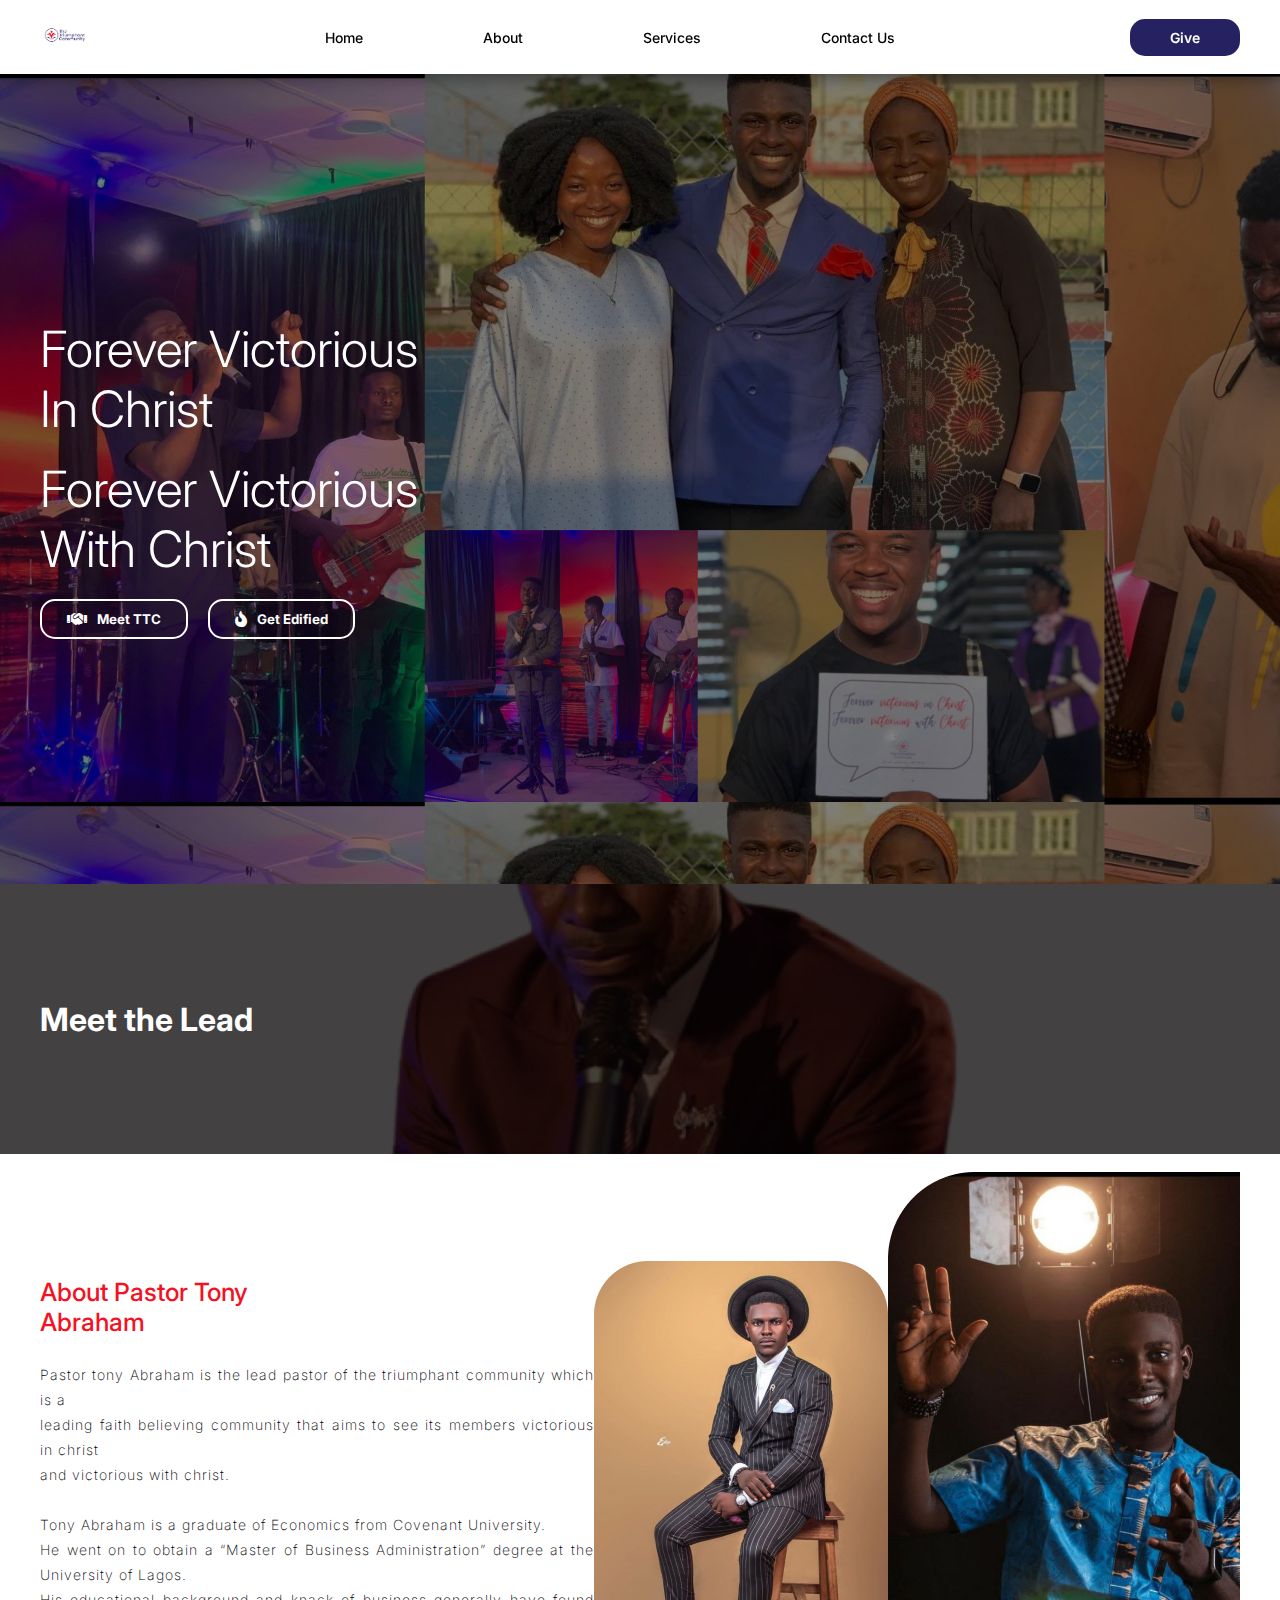
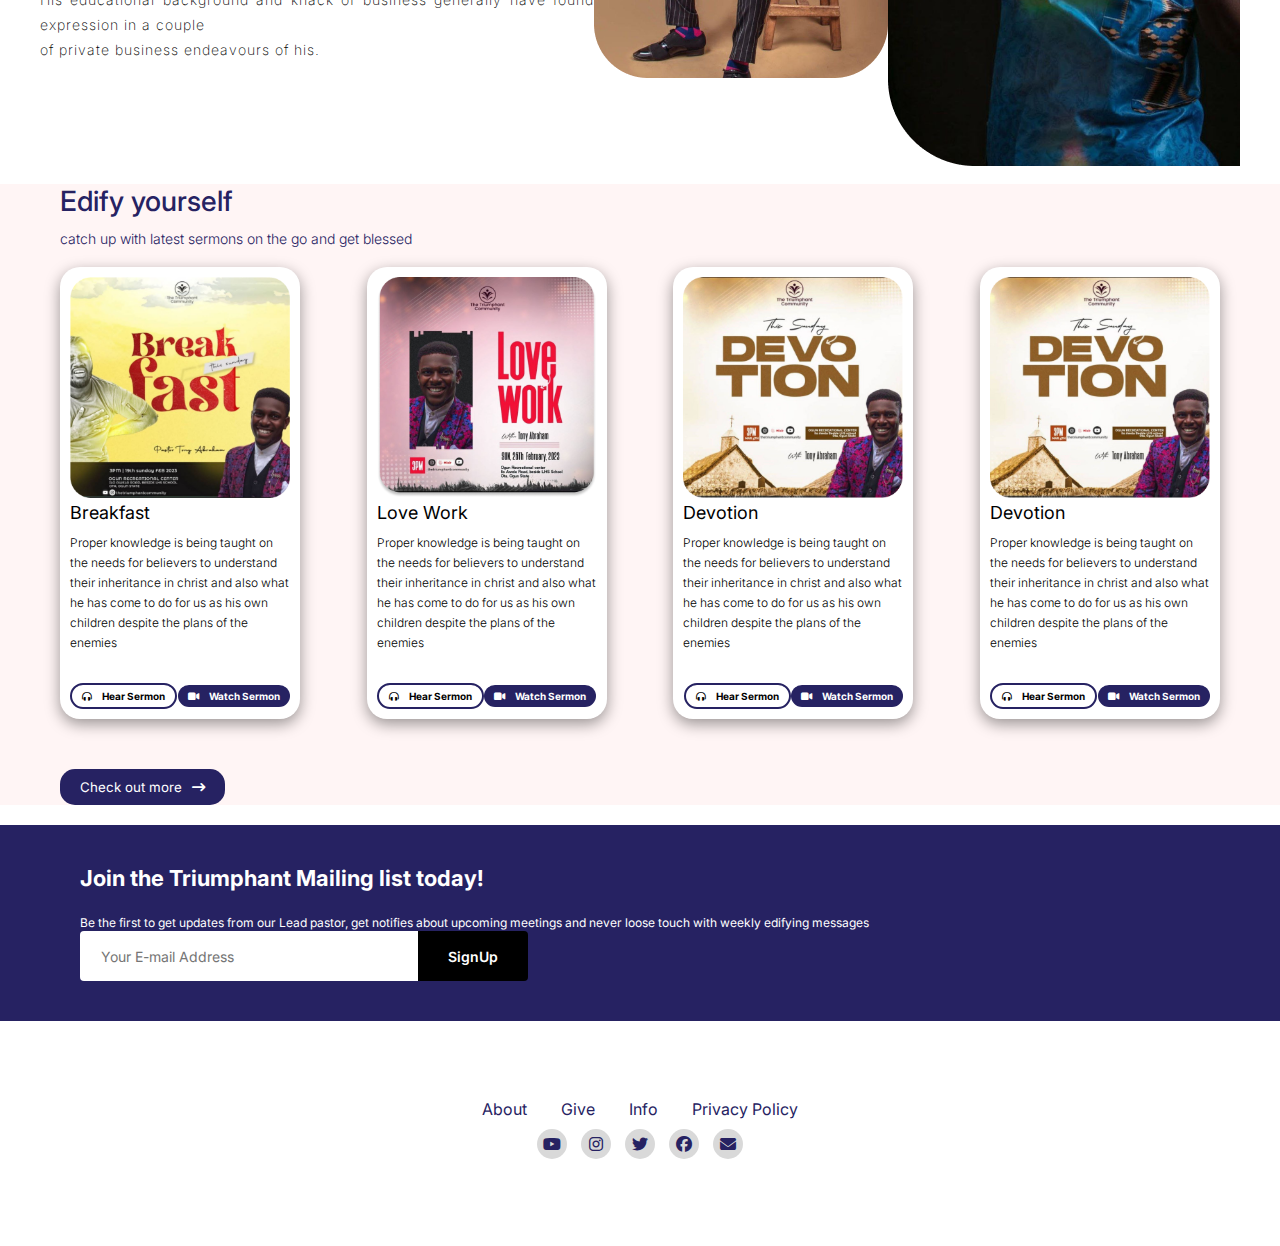
<file: index.html>
<!DOCTYPE html>
<html lang="en">
<head>
    <meta charset="UTF-8">
    <meta http-equiv="X-UA-Compatible" content="IE=edge">
    <meta name="viewport" content="width=device-width, initial-scale=1.0">
    <title>The Triumphant Community</title>
    <link rel="stylesheet" href="/Css/style.css">
    <link rel="stylesheet" href="https://cdnjs.cloudflare.com/ajax/libs/font-awesome/6.3.0/css/all.min.css">
</head>
<body>

    <!-- HEADER SECTION -->
    <section id="header">
        <a href="index.html"><img src="/Assets/TTF LOGO.png" alt="Church Logo"></a>

        <div>
            <ul id="navbar">
                <li><a href="index.html">Home</a></li>
                <li><a href="about.html">About</a></li>
                <li><a href="">Services</a></li>
                <li><a href="">Contact Us</a></li>

                <a href="#" id="close"><i class="far fa-times"></i></a>
            </ul>
        </div>

        <button>Give</button>

        <div id="mobile">
            <!-- <a href="cart.html"><i class="fal fa-shopping-bag"></i></a> -->
            <i id="bar" class="fas fa-outdent"></i>
        </div>
    </section>

    <!-- HERO SECTION -->
    <section id="hero">
        <!-- <img src="/Assets/Main.png" alt=""> -->
        <h2 class="">Forever Victorious <br> In Christ</h2>
        <h2 class="">Forever Victorious <br> With Christ</h2>

        <div>
            <div class="meet ">
                <i class="fas fa-handshake"></i>
                <h5>Meet TTC</h5>
            </div>

            <div class="edified ">
                <i class="fas fa-fire-flame-curved"></i>
                <h5>Get Edified</h5>
            </div>
        </div>
    </section>

    <!-- MEET THE LEAD SECTION -->
    <section id="lead">
        <h2 class="">Meet the Lead</h2>
    </section>

    <!-- ABOUT SECTION -->
    <section id="about">
        <div class="left ">
            <h2>About Pastor Tony <br>Abraham</h2>
            <p>Pastor tony Abraham is the lead pastor of the triumphant community which is a <br> leading faith believing community that aims to see its members victorious in christ <br> and victorious with christ.
                <br>
                <br>
            Tony Abraham is a graduate of Economics from Covenant University. <br> He went on to obtain a “Master of Business Administration” degree at the University of Lagos. <br> His educational background and knack of business generally have found expression in a couple <br> of private business endeavours of his.</p>
        </div>
        <div class="right ">
            <img src="/Assets/1.png" alt="">
            <img class="img2" src="/Assets/2.png" alt="">
        </div>
    </section>

    <!-- SERMON SECTION -->
    <section id="sermon">
        <h2>Edify yourself</h2>
        <h6>catch up with latest sermons on the go and get blessed</h6>

        <div class="sermon-box ">
            <div class="box-1">
                <img src="/Assets/sermon 1.png" alt="sermon 1">
                <h3>Breakfast</h3>
                <p>Proper knowledge is being taught on the needs for believers to understand <br>their inheritance in christ and also what he has come to do for us as his own children despite the plans of the enemies</p>

                <div class="btnnn">
                    <div class="hear">
                        <i class="fas fa-headphones-simple"></i>
                        <h5>Hear Sermon</h5>
                    </div>
        
                    <div class="watch">
                        <i class="fas fa-video"></i>
                        <h5>Watch Sermon</h5>
                    </div>
                </div>
            </div> 
            
            <div class="box-1">
                <img src="/Assets/sermon 2.png" alt="sermon 1">
                <h3>Love Work</h3>
                <p>Proper knowledge is being taught on the needs for believers to understand <br>their inheritance in christ and also what he has come to do for us as his own children despite the plans of the enemies</p>

                <div class="btnnn">
                    <div class="hear">
                        <i class="fas fa-headphones-simple"></i>
                        <h5>Hear Sermon</h5>
                    </div>
        
                    <div class="watch">
                        <i class="fas fa-video"></i>
                        <h5>Watch Sermon</h5>
                    </div>
                </div>
            </div>  

            <div class="box-1">
                <img src="/Assets/sermon 3.png" alt="sermon 1">
                <h3>Devotion</h3>
                <p>Proper knowledge is being taught on the needs for believers to understand <br>their inheritance in christ and also what he has come to do for us as his own children despite the plans of the enemies</p>

                <div class="btnnn">
                    <div class="hear">
                        <i class="fas fa-headphones-simple"></i>
                        <h5>Hear Sermon</h5>
                    </div>
        
                    <div class="watch">
                        <i class="fas fa-video"></i>
                        <h5>Watch Sermon</h5>
                    </div>
                </div>
            </div> 
            
            <div class="box-1">
                <img src="/Assets/sermon 3.png" alt="sermon 1">
                <h3>Devotion</h3>
                <p>Proper knowledge is being taught on the needs for believers to understand <br>their inheritance in christ and also what he has come to do for us as his own children despite the plans of the enemies</p>

                <div class="btnnn">
                    <div class="hear">
                        <i class="fas fa-headphones-simple"></i>
                        <h5>Hear Sermon</h5>
                    </div>
        
                    <div class="watch">
                        <i class="fas fa-video"></i>
                        <h5>Watch Sermon</h5>
                    </div>
                </div>
            </div> 
        </div>

        <button>
            <span>Check out more</span>
            <i class="fas fa-arrow-right-long"></i>
        </button>
    </section>

    <!-- GALLERY SECTION -->

    <!-- SUBSCRIBE SECTION -->
    <section id="subscribe" class="section-p1">
        <div class="mail">
            <h3>Join the Triumphant Mailing list today!</h3>
            <span>Be the first to get updates from our Lead pastor, get notifies about upcoming meetings and never loose touch with weekly edifying messages
            </span>
        </div>

        <div class="form">
            <input type="text" placeholder="Your E-mail Address">
            <button class="normal">SignUp</button>
        </div>
    </section>

    <!-- FOOTER SECTION -->
    <footer>
        <div class="link">
            <a href="#">About</a>
            <a href="#">Give</a>
            <a href="#">Info</a>
            <a href="#">Privacy Policy</a>
        </div>

        <div>
            <span class="dot"><i class="fab fa-youtube"></i></span>
            <span class="dot"><i class="fab fa-instagram"></i></span>
            <span class="dot"><i class="fab fa-twitter"></i></span>
            <span class="dot"><i class="fab fa-facebook"></i></span>
            <span class="dot"><i class="fas fa-envelope"></i></span>
        </div>
    </footer>

    <script src="/Js/main.js"></script>
</body>
</html>
</file>
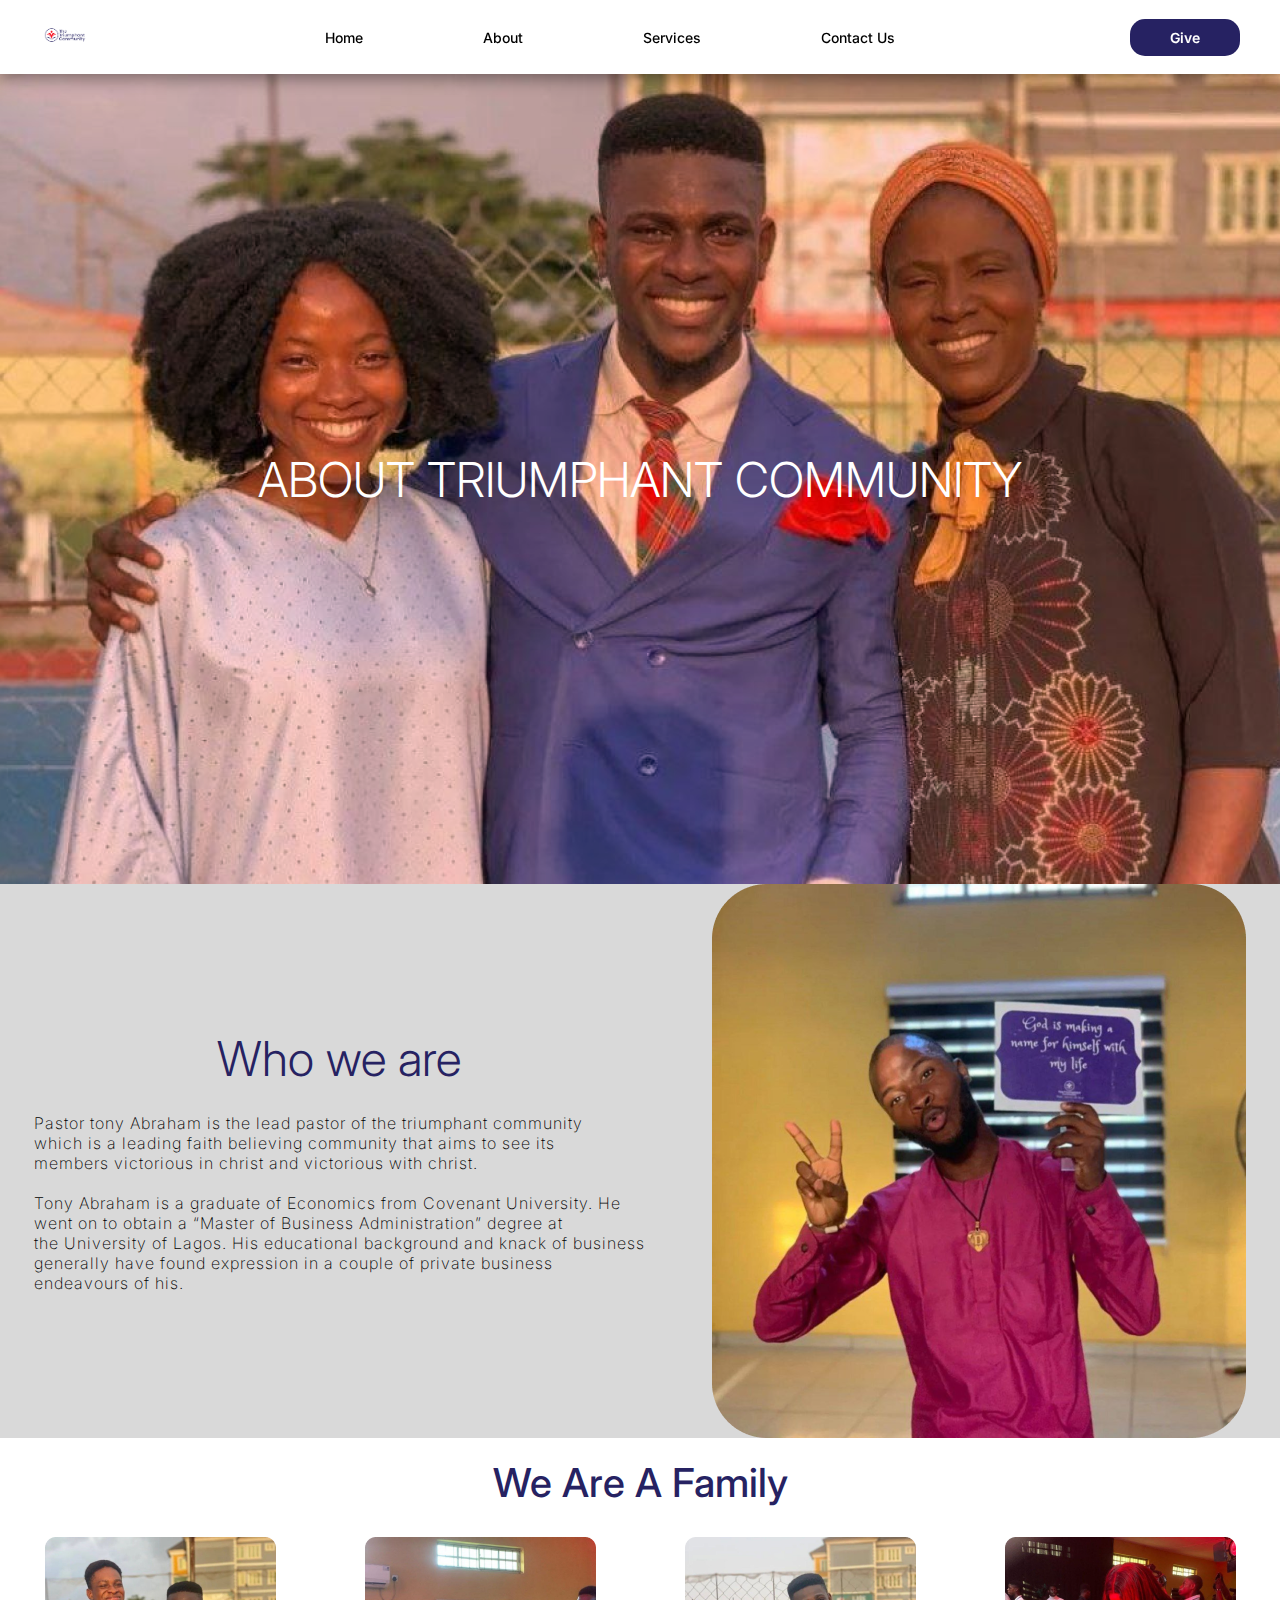
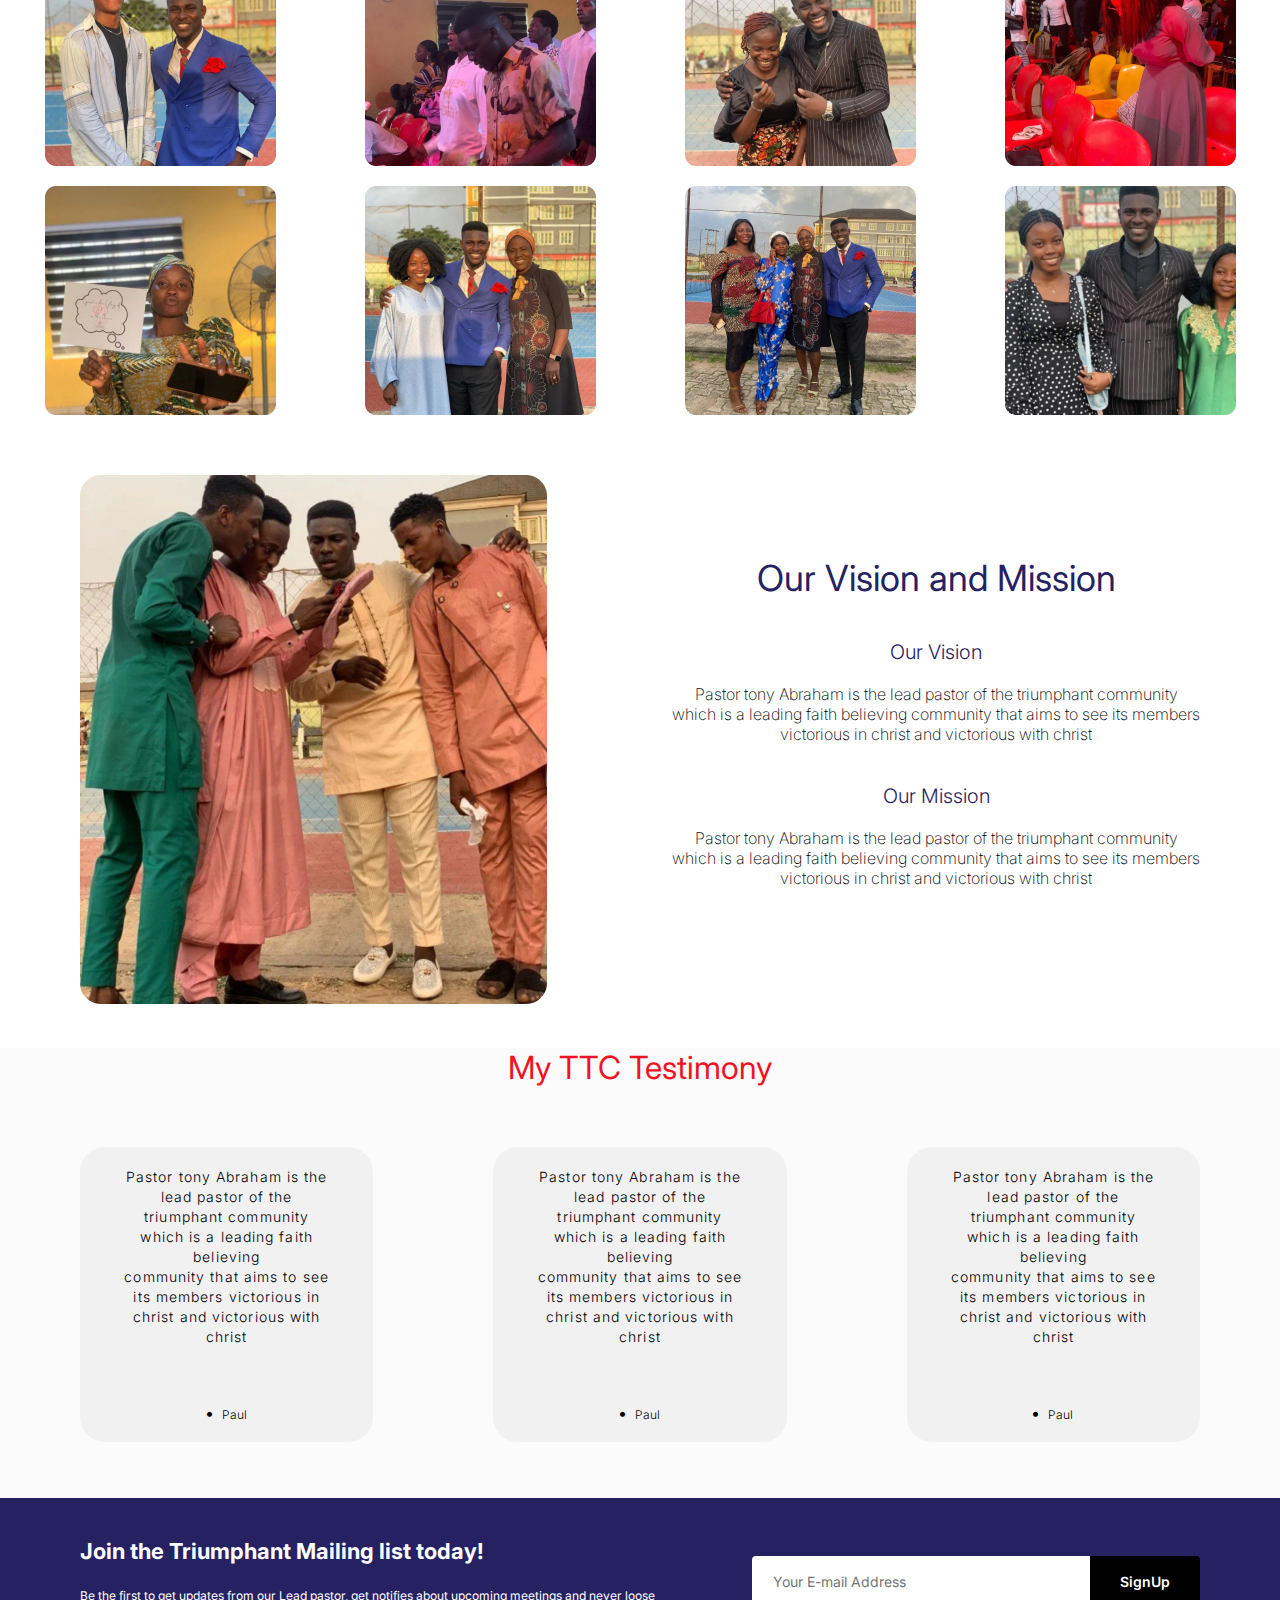
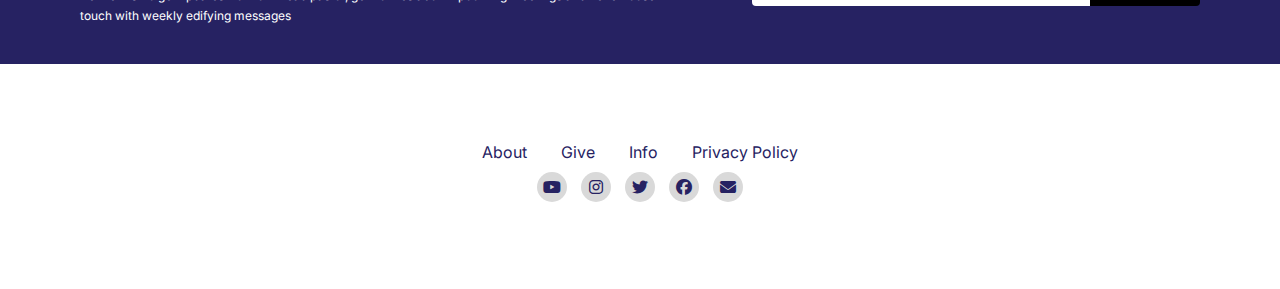
<file: about.html>
<!DOCTYPE html>
<html lang="en">
<head>
    <meta charset="UTF-8">
    <meta http-equiv="X-UA-Compatible" content="IE=edge">
    <meta name="viewport" content="width=device-width, initial-scale=1.0">
    <title>The Triumphant Community</title>
    <link rel="stylesheet" href="/Css/style.css">
    <link rel="stylesheet" href="https://cdnjs.cloudflare.com/ajax/libs/font-awesome/6.3.0/css/all.min.css">
</head>
<body>

    <!-- HEADER SECTION -->
    <section id="header">
        <a href="index.html"><img src="/Assets/TTF LOGO.png" alt="Church Logo"></a>

        <div>
            <ul id="navbar">
                <li><a href="index.html">Home</a></li>
                <li><a href="about.html">About</a></li>
                <li><a href="">Services</a></li>
                <li><a href="">Contact Us</a></li>
            </ul>
        </div>

        <button>Give</button>
    </section>

    <!-- HERO SECTION -->
    <section id="hero2">
        <!-- <img src="/Assets/Main.png" alt=""> -->
        <h2 class="">ABOUT TRIUMPHANT COMMUNITY</h2>
    </section>

    <!-- WE ARE SECTION -->
    <section id="we">
        <div>
            <div class="left">
                <h3>Who we are</h3>
                <p>Pastor tony Abraham is the lead pastor of the triumphant community <br> which is a leading faith believing community that aims to see its <br> members victorious in christ and victorious with christ.
                <br>
                <br>
                Tony Abraham is a graduate of Economics from Covenant University. He <br> went on to obtain a “Master of Business Administration” degree at <br> the University of Lagos. His educational background and knack of business <br> generally have found expression in a couple of private business <br> endeavours of his.</p>
            </div>
            <img src="/Assets/3.png" alt="" class="hidden">
        </div>
    </section>

    <!-- FAMILY SECTION -->
    <section id="family">
        <h3>We Are A Family</h3>
        <div>
            <div class="container ">
                <img src="/Assets/F1.png" alt="">
                <img src="/Assets/F2.png" alt="">
                <img src="/Assets/F3.png" alt="">
                <img src="/Assets/F4.png" alt="">
            </div>
            <div class="container">
                <img src="/Assets/F5.png" alt="">
                <img src="/Assets/F6.png" alt="">
                <img src="/Assets/F7.png" alt="">
                <img src="/Assets/F8.png" alt="">
            </div>
        </div>
    </section>

    <!-- VISION & MISSION SECTION -->
    <section id="vision" class="section-p1">
        <div class="left ">
            <img src="/Assets/VM.png" alt="">
        </div>

        <div class="right ">
            <h2>Our Vision and Mission</h2>

            <h4>Our Vision</h4>
            <p>Pastor tony Abraham is the lead pastor of the triumphant community <br> which is a leading faith believing community that aims to see its members <br> victorious in christ and victorious with christ</p>

            <h4>Our Mission</h4>
            <p>Pastor tony Abraham is the lead pastor of the triumphant community <br> which is a leading faith believing community that aims to see its members <br> victorious in christ and victorious with christ</p>
        </div>
    </section>

    <!-- TESTIMONY SECTION -->
    <section id="testimony" class="">
        <h3>My TTC Testimony</h3>

        <div>
            <div class="testimony-container">
                <p>Pastor tony Abraham is the lead pastor of the <br> triumphant community which is a leading faith believing <br> community that aims to see its members victorious in <br> christ and victorious with christ</p>

                <div class="testimony-name">
                    <i class="fas fa-circle"></i>
                    <h6>Paul</h6>
                </div>
            </div>

            <div class="testimony-container">
                <p>Pastor tony Abraham is the lead pastor of the <br> triumphant community which is a leading faith believing <br> community that aims to see its members victorious in <br> christ and victorious with christ</p>

                <div class="testimony-name">
                    <i class="fas fa-circle"></i>
                    <h6>Paul</h6>
                </div>
            </div>

            <div class="testimony-container">
                <p>Pastor tony Abraham is the lead pastor of the <br> triumphant community which is a leading faith believing <br> community that aims to see its members victorious in <br> christ and victorious with christ</p>

                <div class="testimony-name">
                    <i class="fas fa-circle"></i>
                    <h6>Paul</h6>
                </div>
            </div>
        </div>
    </section>

    <!-- SUBSCRIBE SECTION -->
    <section id="subscribe" class="section-p1">
        <div class="mail">
            <h3>Join the Triumphant Mailing list today!</h3>
            <span>Be the first to get updates from our Lead pastor, get notifies about upcoming meetings and never loose <br> touch with weekly edifying messages
            </span>
        </div>

        <div class="form">
            <input type="text" placeholder="Your E-mail Address">
            <button class="normal">SignUp</button>
        </div>
    </section>

    <!-- FOOTER SECTION -->
    <footer>
        <div class="link">
            <a href="#">About</a>
            <a href="#">Give</a>
            <a href="#">Info</a>
            <a href="#">Privacy Policy</a>
        </div>

        <div>
            <span class="dot"><i class="fab fa-youtube"></i></span>
            <span class="dot"><i class="fab fa-instagram"></i></span>
            <span class="dot"><i class="fab fa-twitter"></i></span>
            <span class="dot"><i class="fab fa-facebook"></i></span>
            <span class="dot"><i class="fas fa-envelope"></i></span>
        </div>
    </footer>
    
    <script src="/Js/main.js"></script>
</body>
</html>
</file>
<file: Css/style.css>
@import url('https://fonts.googleapis.com/css2?family=Inter:wght@300;400;500;600;700;800;900&display=swap');

/*GLOBAL STYLING*/
*{
    margin: 0;
    padding: 0;
    box-sizing: border-box;
    font-family: 'Inter', sans-serif;
}
:root{
    --Black-- : #000000;
    --White-- : #fff;
    --Blue-- : #262262;
    --Red-- : #F41123;
    --Blue2-- : #231f60;
    --Red2-- : #F40618;
}
html{
    scroll-behavior: smooth;
}
.section-p1{
    padding: 40px 80px;
}
.section-m1{
    margin: 40px 0;
}
button.normal{
    font-size: 14px;
    font-weight: 600;
    padding: 15px 30px;
    color: black;
    background-color: white;
    border-radius: 4px;
    cursor: pointer;
    border: none;
    outline: none;
    transition: 0.25s;
}

/* HEADER SECTION */
#header{
    margin: auto;
    padding: 10px 40px;
    display: flex;
    align-items: center;
    justify-content: space-between;
    background-color: var(--White--);
    box-shadow: 0 5px 15px rgba(0, 0, 0, 0.4);
    z-index: 999;
    position: sticky;
    top: 0;
    left: 0;
}
#header a{
    text-decoration: none;
}
#header img{
    width: 100%;
    height: 50px;
}
#navbar{
    display: flex;
    align-items: center;
    justify-content: center;
}
#navbar li{
    list-style: none;
    padding: 5px 40px;
    position: relative;
}
#navbar li a{
    text-decoration: none;
    color: var(--Black--);
    font-size: 14px;
    font-weight: 500;
    transition: .5s ease-in-out;
    padding: 10px 20px;
    border-radius: 15px;
}
#navbar li a:hover,
#navbar li a.active{
    color: var(--White--);
    background-color: var(--Blue--);
}
#header button{
    cursor: pointer;
    padding: 10px 40px;
    color: var(--White--);
    background-color: var(--Blue--);
    border-radius: 15px;
    border: none;
    font-size: 14px;
    font-weight: 600;
    transition: .3 ease-in-out;
}
#header button:hover{
    transform: scale(1.1);
}
#mobile{
    display: none;
}
#close{
    display: none;
}



/* HERO SECTION */
#hero{
    background-image: url(/Assets/Main.png);
    background-color: rgba(0, 0, 0, 0.5);
    background-blend-mode: multiply;
    height: 90vh;
    display: flex;
    flex-direction: column;
    align-items: flex-start;
    justify-content: center;
}
#hero h2{
    color: var(--White--);
    font-size: 50px;
    font-weight: 300;
    margin-left: 40px;
    margin-bottom: 20px;
}
#hero div{
    margin-left: 20px;
    display: flex;
    align-items: center;
    justify-content: space-between;
}
.meet{
    display: flex;
    align-items: center;
    justify-content: center;
    border: 2px solid var(--White--);
    padding: 10px 20px;
    border-radius: 15px;
    cursor: pointer;
    transition: .5s ease-in-out;
}
.meet i{
    color: var(--White--);
    margin: auto 5px;
}
.meet h5{
    color: var(--White--);
    margin: auto 5px;
}
.edified{
    display: flex;
    align-items: center;
    justify-content: center;
    border: 2px solid var(--White--);
    padding: 10px 20px;
    border-radius: 15px;
    cursor: pointer;
    transition: .5s ease-in-out;
}
.edified i{
    color: var(--White--);
    margin: auto 5px;
}
.edified h5{
    color: var(--White--);
    margin: auto 5px;
}
.meet:hover ,
.edified:hover {
    background-color: var(--Red--);
    border-radius: 15px;
    border: none;
}


/* MEET THE LEAD SECTION */
#lead{
    background-image: url(/Assets/Lead.png);
    background-color: #434141;
    background-blend-mode: multiply;
    height: 30vh;
    background-repeat: no-repeat;
    background-position: center;
    background-size: cover;
    display: flex;
    flex-direction: column;
    align-items: flex-start;
    justify-content: center;
}
#lead h2{
    color: var(--White--);
    font-size: 32px;
    font-weight: 700;
    margin-left: 40px;
}


/* ABOUT SECTION */
#about{
    margin: auto 40px;
    display: flex;
    align-items: center;
    justify-content: space-between;
    height: 70vh;
}
#about .left{
    display: block;
    align-items: flex-start;
}
#about .left h2{
    color: var(--Red--);
    font-size: 25px;
    font-weight: 500;
    margin-bottom: 25px;
}
#about .left p{
    font-size: 14px;
    line-height: 25px;
    text-align: justify;
}
#about .right{
    display: flex;
    align-items: center;
    justify-content: center;
}


/* SERMON SECTION */
#sermon{
    background: #FFF5F5;
}
#sermon h2{
    margin: auto 60px;
    font-size: 28px;
    font-weight: 500;
    color: var(--Blue--);
    margin-bottom: 12px;
}
#sermon h6{
    margin: auto 60px;
    font-size: 14px;
    font-weight: 300;
    color: var(--Blue--);
    margin-bottom: 20px;
}
.sermon-box{
    margin: auto 40px;
    display: flex;
    flex-wrap: wrap;
    align-items: center;
    justify-content: space-between;
    margin-bottom: 50px;
}
.box-1{
    padding: 10px;
    margin: auto 20px;
    display: block;
    background: var(--White--);
    box-shadow: 0 5px 15px rgba(0, 0, 0, 0.4);
    border-radius: 20px;
    width: 20%;
}
.box-1 img{
    width: 100%;
}
.box-1 h3{
    font-size: 18px;
    font-weight: 400;
    margin-bottom: 10px;
}
.box-1 p{
    font-size: 12px;
    font-weight: 300;
    line-height: 20px;
    margin-bottom: 30px;
}
.btnnn{
    display: flex;
    align-items: center;
    justify-content: space-around;
}
.hear{
    display: flex;
    align-items: center;
    justify-content: center;
    border: 2px solid var(--Blue--);
    padding: 5px 5px;
    border-radius: 15px;
    cursor: pointer;
    transition: .5s ease-in-out;
}
.hear:hover{
    transform: scale(1.1);
}
.hear i{
    color: var(--Black--);
    margin: auto 5px;
    font-size: 10px;
}
.hear h5{
    color: var(--Black--);
    margin: auto 5px;
    font-size: 10px;
}
.watch{
    display: flex;
    align-items: center;
    justify-content: center;
    border: transparent;
    background-color: var(--Blue--);
    padding: 5px 5px;
    border-radius: 15px;
    cursor: pointer;
    transition: .5s ease-in-out;
}
.watch:hover{
    transform: scale(1.1);
}
.watch i{
    color: var(--White--);
    margin: auto 5px;
    font-size: 10px;
}
.watch h5{
    color: var(--White--);
    margin: auto 5px;
    font-size: 10px;
}
#sermon button{
    cursor: pointer;
    background: var(--Blue--);
    border: none;
    padding: 10px 20px;
    border-radius: 15px;
    display: flex;
    align-items: center;
    justify-content: space-between;
    margin-left: 60px;
    margin-bottom: 20px;
}
#sermon button span{
    color: var(--White--);
    margin-right: 5px;
}
#sermon button i{
    color: var(--White--);
    margin-left: 5px;
}


/* GALLERY SECTION */


/* SUBSCRIBE SECTION */
#subscribe{
    background: var(--Blue--);
    display: flex;
    flex-wrap: wrap;
    justify-content: space-between;
    align-items: center;
}
#subscribe h3{
    font-size: 22px;
    font-weight: 700;
    color: var(--White--);
    margin-bottom: 20px;
}
#subscribe span{
    font-size: 12px;
    font-weight: 400;
    color: var(--White--);
}
#subscribe input{
    height: 3.125rem;
    padding: 0 1.25rem;
    font-size: 14px;
    width: 100%;
    border: 1px solid transparent;
    border-radius: 4px;
    outline: none;
    border-top-right-radius: 0;
    border-bottom-right-radius: 0;
}
#subscribe button{
    background-color: var(--Black--);
    color: white;
    white-space: nowrap;
    border-top-left-radius: 0;
    border-bottom-left-radius: 0;
}
#subscribe .form{
    display: flex;
    width: 40%;
}



/* FOOTER SECTION */
footer{
    display: flex;
    flex-direction: column;
    align-items: center;
    justify-content: center;
    height: 25vh;
}
footer .link a{
    text-decoration: none;
    color: var(--Blue--);
    font-size: 16px;
    margin: 10px 15px;
}
footer div .dot{
    display: inline-flex;
    align-items: center;
    justify-content: center;
    margin: 10px 5px;
}
footer .dot{
    cursor: pointer;
    height: 30px;
    width: 30px;
    background-color: #D9D9D9;
    border-radius: 50%;
    display: inline-block;
    transition: .4s ease-in-out;
}
footer .dot:hover{
    transform: scale(1.5);
    background-color: var(--Red--);
}
.dot i{
    color: var(--Blue--);
    font-size: 16px;
    text-align: center;
    transition: .4s ease-in-out;
}
.dot i:hover{
    color: var(--White--);
}

/* ANIMATION */
.hidden{
    opacity: 0;
    filter: blur(5px);
    transform: translateX(-100%);
    transition: all 1s;
}
.show{
    opacity: 1;
    filter: blur(0);
    transform: translateX(0);
}
.app-hidden{
    opacity: 0;
    filter: blur(5px);
    transform: translateX(50%);
    transition: all 1s;
}
.app-show{
    opacity: 1;
    filter: blur(0);
    transform: translateX(0);
}







/* ABOUT SECTION */
/* HERO SECTION */
#hero2{
    background-image: url(/Assets/about.png);
    background-color: rgba(244, 17, 35, 0.19);
    background-blend-mode: multiply;
    height: 90vh;
    display: flex;
    flex-direction: column;
    justify-content: center;
}
#hero2 h2{
    color: var(--White--);
    font-size: 48px;
    font-weight: 300;
    text-align: center;
}


/* WE ARE SECTION */
#we{
    background: #D9D9D9;
}
#we div{
    display: flex;
    align-items: center;
    justify-content: space-around;
}
.left{
    flex-direction: column;
}
.left h3{
    color: var(--Blue--);
    font-size: 48px;
    font-weight: 300;
    margin-bottom: 25px;
}
.left p{
    font-size: 16px;
    font-weight: 200;
    letter-spacing: 1px;
    line-height: 20px;
}


/* FAMILY SECTION */
#family h3{
    color: var(--Blue--);
    text-align: center;
    font-size: 40px;
    font-weight: 500;
    margin-top: 20px;
    margin-bottom: 30px;
}
.container{
    display: flex;
    align-items: center;
    justify-content: space-around;
    margin-bottom: 20px;
}


/* VISION & MISSION SECTION */
#vision{
    display: flex;
    align-items: center;
    justify-content: space-between;
}
.right{
    text-align: center;
}
.right h2{
    color: var(--Blue--);
    margin-bottom: 40px;
    font-size: 36px;
    font-weight: 400;
}
.right h4{
    color: var(--Blue--);
    font-size: 20px;
    font-weight: 300;
    margin-bottom: 20px;
}
.right p{
    color: var(--Black--);
    font-size: 16px;
    font-weight: 200;
    margin-bottom: 40px;
}


/* TESTIMONY SECTION */
#testimony{
    background: rgba(217, 217, 217, 0.1);
    text-align: center;
    height: 50vh;
}
#testimony h3{
    color: var(--Red--);
    font-size: 32px;
    font-weight: 400;
}
#testimony div{
    display: flex;
    align-items: center;
    justify-content: space-between;
    padding: 0 20px;
}
.testimony-container{
    background: rgba(217, 217, 217, 0.29);
    margin: 60px;
    border-radius: 25px;
    flex-direction: column;
}
.testimony-container p{
    font-size: 14px;
    font-weight: 300;
    line-height: 20px;
    letter-spacing: 1.1px;
    margin-bottom: 40px;
    padding: 20px;
}
.testimony-name{
    margin-bottom: 20px;
}
.testimony-name i{
    font-size: 5px;
    margin-right: 5px;
}
.testimony-name h6{
    font-size: 12px;
    font-weight: 300;
    margin-left: 5px;
}





































































































/* MEDIA QUERY*/
@media (max-width: 477px) {
    #navbar {
        display: flex;
        flex-direction: column;
        justify-content: flex-start;
        align-items: flex-start;
        position: fixed;
        top: 0;
        right: -300px;
        height: 100vh;
        width: 300px;
        background-color: #e3e6f3;
        box-shadow: 0 40px 60px rgba(0, 0, 0, 0.02);
        padding: 80px 0 0 10px;
        transition: 0.5s ;
    }
    #navbar.active{
        right: 0px;
    }
    #navbar li{
        margin-bottom: 25px;
    }
    #mobile{
        display: flex;
    }
    #mobile i{
        color: #1a1a1a;
        font-size: 24px;
        padding-left: 20px;
    }
    #close{
        display: initial;
        position: absolute;
        top: 30px;
        left: 30px;
        color: #222;
        font-size: 24px;
    }
    #hero {
        height: 50vh;
        background-size: cover;
        background-repeat: no-repeat;
        display: flex;
        flex-direction: column;
        align-items: flex-start;
        justify-content: center;
    }
    #hero h2 {
        font-size: 28px;
    }
    .meet {
        padding: 5px 10px;
    }
    .edified {
        padding: 5px 10px;
    }

    #lead {
        background-size: contain;
    }
    #lead h2 {
        font-size: 22px;
    }

    #about {
        flex-direction: column;
        margin: auto 20px;
    }
    .right img{
        display: none;
    }
    #about .left h2 {
        margin-top: 20px;
        font-size: 24px;
    }

    .box-1 {
        width: 100%;
        margin-bottom: 20px;
    }
    #subscribe {
        padding: 40px 20px;
    }
    #subscribe {
        flex-direction: column;
    }
    #subscribe h3 {
        font-size: 18px;
        margin-bottom: 10px;
        text-align: center;
    }
    #subscribe span {
        font-size: 10px;
        text-align: justify;
        margin-bottom: 10px;
        text-align: center;
    }
    #subscribe input {
        height: 3.125rem;
        padding: 0 1.25rem;
        font-size: 10px;
        width: 50%;
        border: 1px solid transparent;
        border-radius: 4px;
        outline: none;
        border-top-right-radius: 0;
        border-bottom-right-radius: 0;
    }
    button .normal {
        font-size: 14px;
        font-weight: 600;
        padding: 10px 15px;
        color: black;
        background-color: white;
        border-radius: 4px;
        cursor: pointer;
        border: none;
        outline: none;
        transition: 0.25s;
    }
}
</file>
